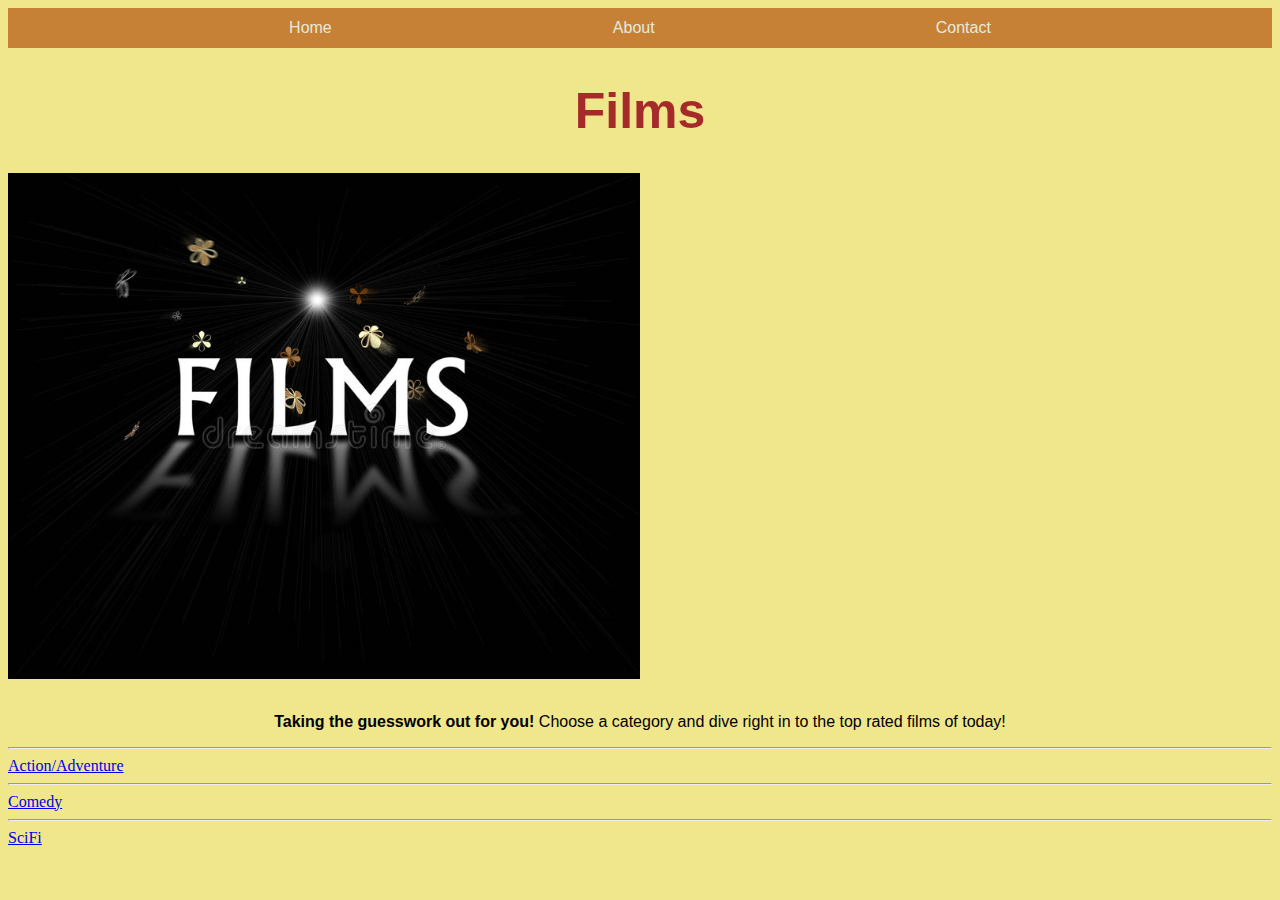
<file: index.html>
<!DOCTYPE html>
<html lang="en">
<head>
    <meta charset="UTF-8">
    <title>Home</title>
    <link rel="stylesheet" href="style.css">
</head>
<body>
   <div id="navbar">
       <a href="index.html">Home</a>
       <a href="about.html">About</a>
       <a href="contact.html">Contact</a>
       <!--background-image: url("image.jpg");-->
   </div> 
   <div>
       <h1>Films</h1>
   </div>
   <div>
       <img class="container smallimage" src="logotwo.jpg" alt="logoofilm">
       <br>
       <p class="welcome"><strong>Taking the guesswork out for you!</strong> Choose a category and dive right in to the top rated films of today!<hr> 
        <a href="action.html">Action/Adventure</a><hr>
        <a href="comedy.html">Comedy</a>
        <hr>
        <a href="scifi.html">SciFi</a></p>
   </div>
</body>
</html>
</file>
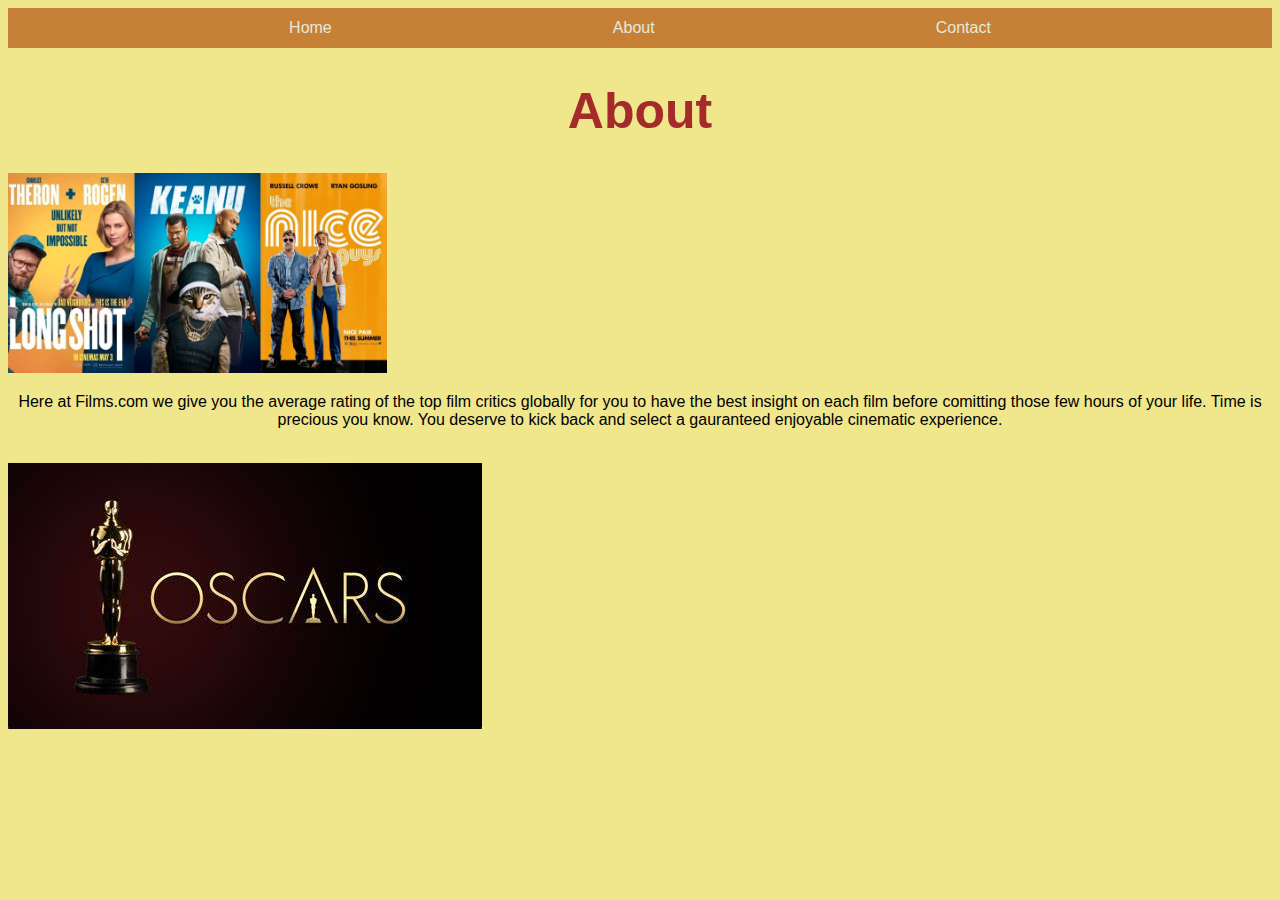
<file: about.html>
<!DOCTYPE html>
<html lang="en">
<head>
    <meta charset="UTF-8">
    <meta http-equiv="X-UA-Compatible" content="IE=edge">
    <meta name="viewport" content="width=device-width, initial-scale=1.0">
    <title>About</title>
    <link rel="stylesheet" href="style.css">
</head>
<body>
    <div id="navbar">
        <a href="index.html">Home</a>
        <a href="about.html">About</a>
        <a href="contact.html">Contact</a>
    </div> 
    <div>
        <h1>About</h1>
    </div>
    <div>
        <img class="smallimage" src="trilogyoffilms.jpg" alt="trilogyoffilms">
        <br>
        <p class="welcome">Here at Films.com we give you the average rating of the top film critics globally for you to have the best insight on each film before comitting those few hours of your life. Time is precious you know. You deserve to kick back and select a gauranteed enjoyable cinematic experience.</p>
        <br> 
        <img src="filmaward.jpg" alt="filmaward">
    </div>
</body>
</html>
</file>
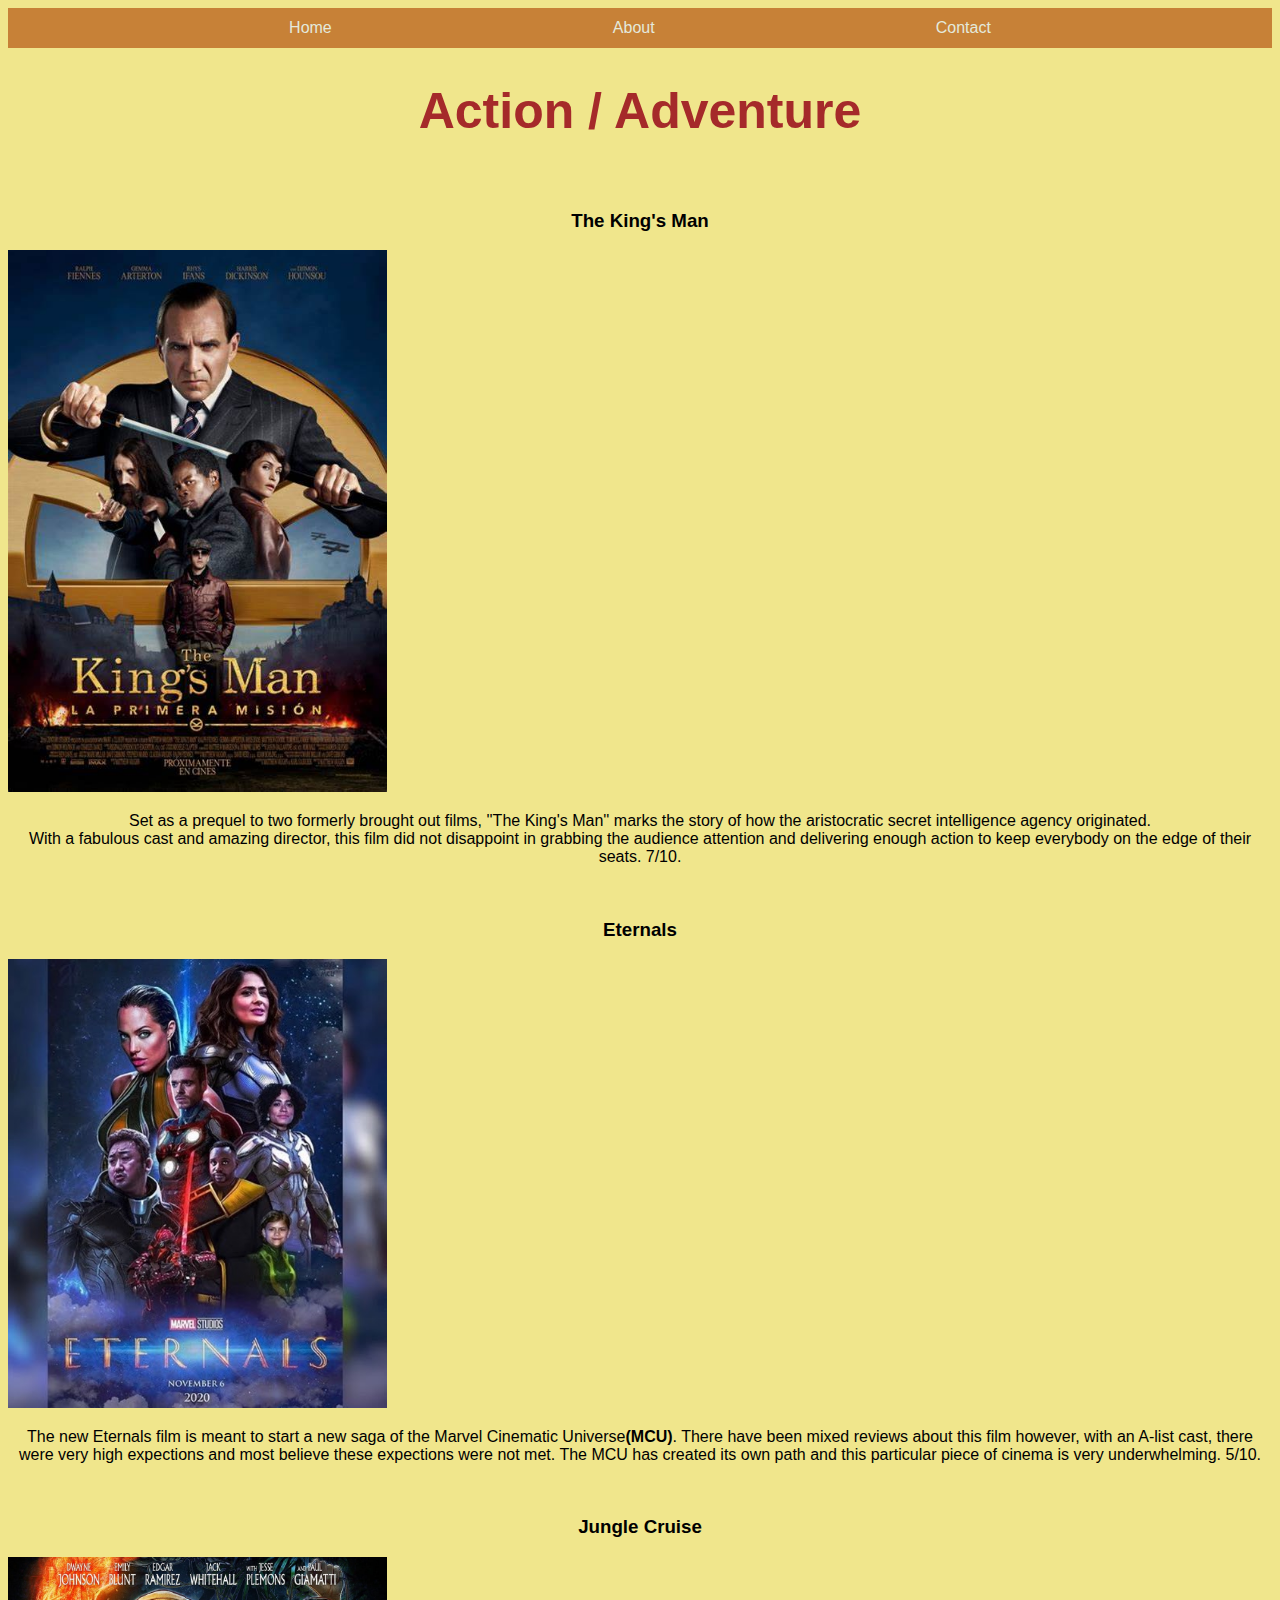
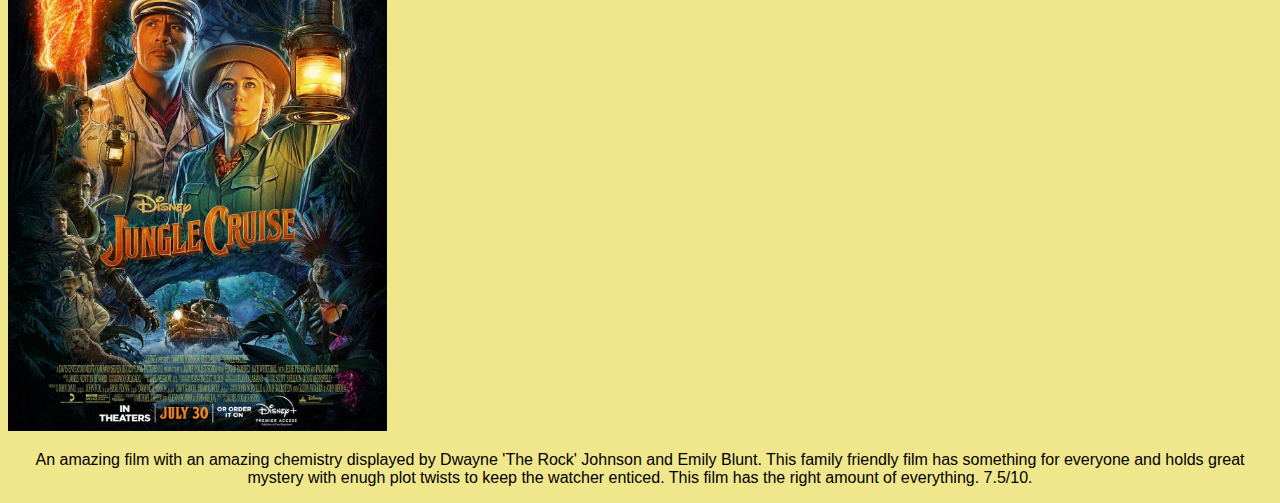
<file: action.html>
<!DOCTYPE html>
<html lang="en">
<head>
    <meta charset="UTF-8">
    <meta http-equiv="X-UA-Compatible" content="IE=edge">
    <meta name="viewport" content="width=device-width, initial-scale=1.0">
    <title>Action/Adventure</title>
    <link rel="stylesheet" href="style.css">
</head>
<body>
    <div id="navbar">
        <a href="index.html">Home</a>
        <a href="about.html">About</a>
        <a href="contact.html">Contact</a>
    </div> 
    <h1>Action / Adventure</h1>
    <br>
    <div>
    <h3 class="welcome">The King's Man</h3>
    <img class="smallimage" src="kingsman.jpg" alt="filmposter">
    <p class="welcome">Set as a prequel to two formerly brought out films, ''The King's Man'' marks the story of how the aristocratic secret intelligence agency originated.<br> With a fabulous cast and amazing director, this film did not disappoint in grabbing the audience attention and delivering enough action to keep everybody on the edge of their seats. 7/10.</p>
    </div>
    <br>
    <div>
        <h3 class="welcome">Eternals</h3>
        <img class="smallimage" src="eternals.jpg" alt="filmposter">
        <p class="welcome">The new Eternals film is meant to start a new saga of the Marvel Cinematic Universe<strong>(MCU)</strong>. There have been mixed reviews about this film however, with an A-list cast, there were very high expections and most believe these expections were not met. The MCU has created its own path and this particular piece of cinema is very underwhelming. 5/10.</p>
    </div>
    <br>
    <div>
        <h3 class="welcome">Jungle Cruise</h3>
        <img class="smallimage" src="junglecruise.jpg" alt="filmposter">
        <p class="welcome">An amazing film with an amazing chemistry displayed by Dwayne 'The Rock' Johnson and Emily Blunt. This family friendly film has something for everyone and holds great mystery with enugh plot twists to keep the watcher enticed. This film has the right amount of everything. 7.5/10.</p>
    </div>
</body>
</html>
</file>
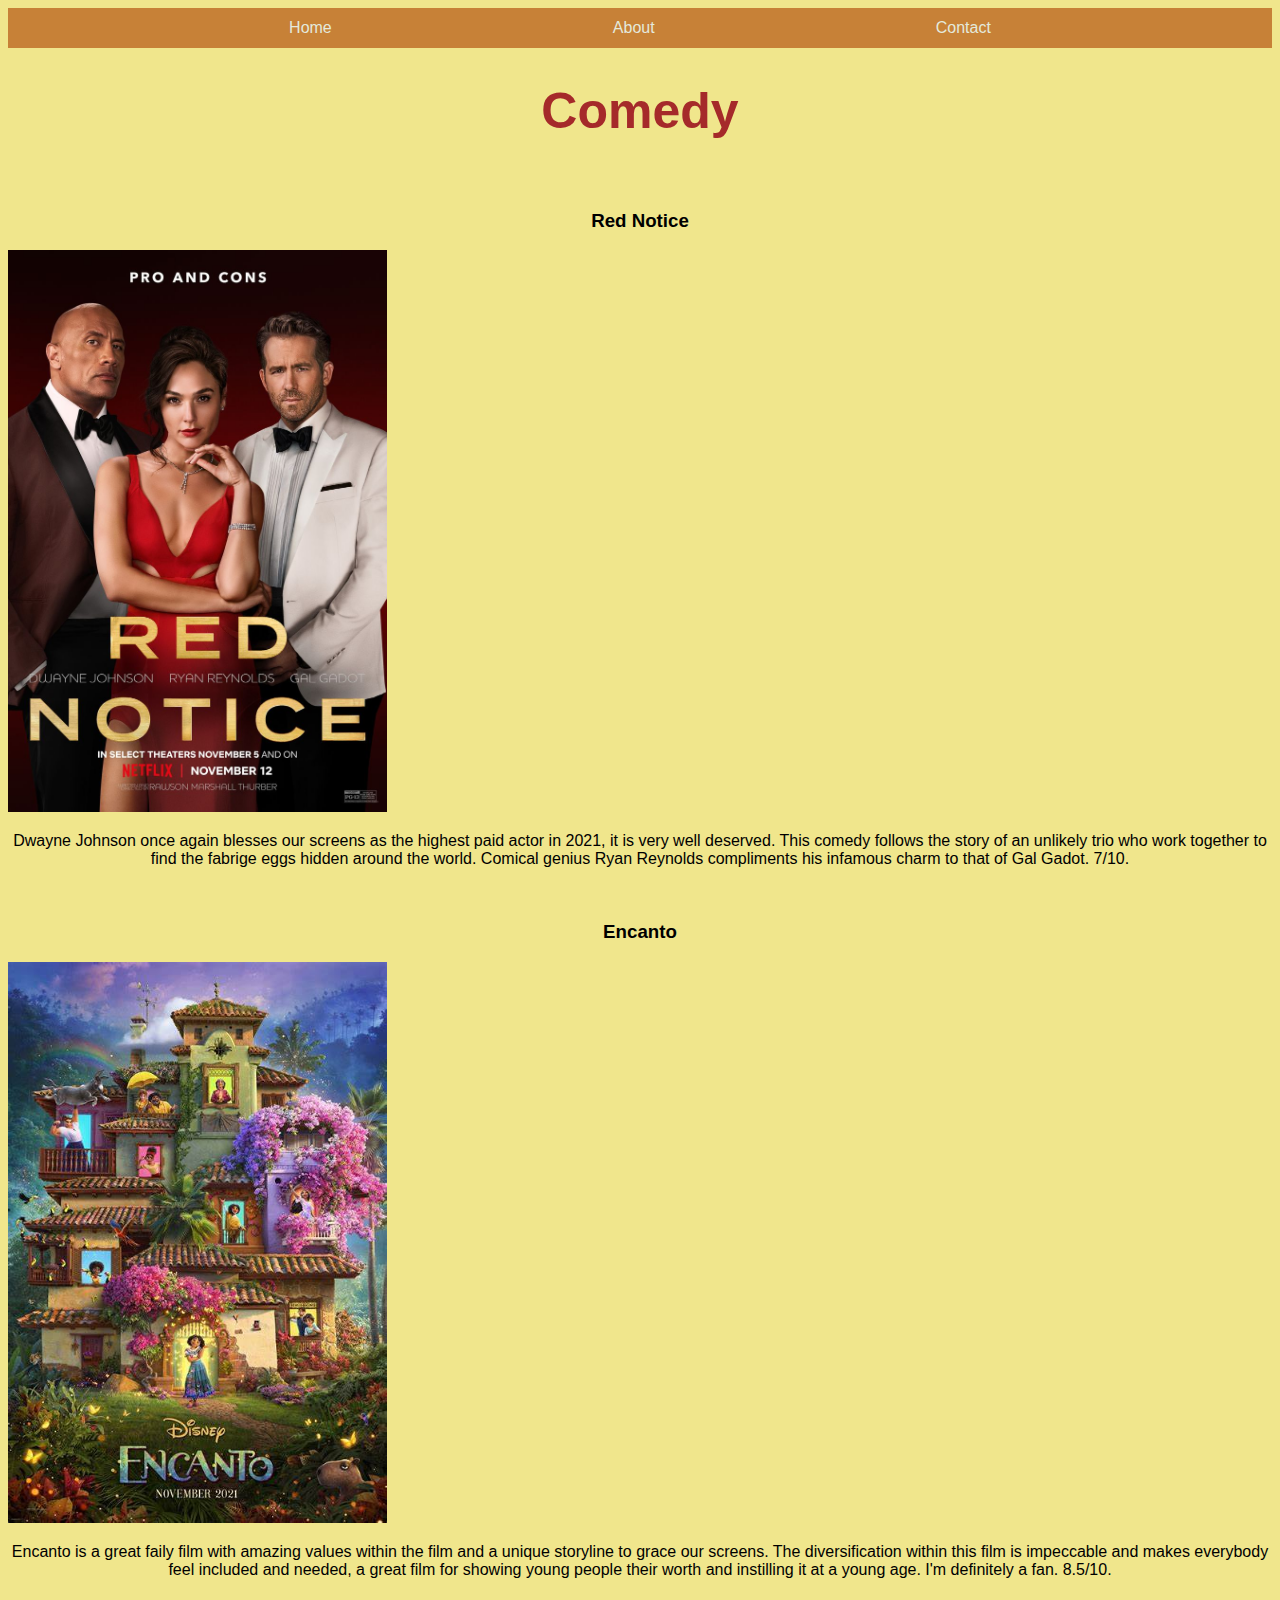
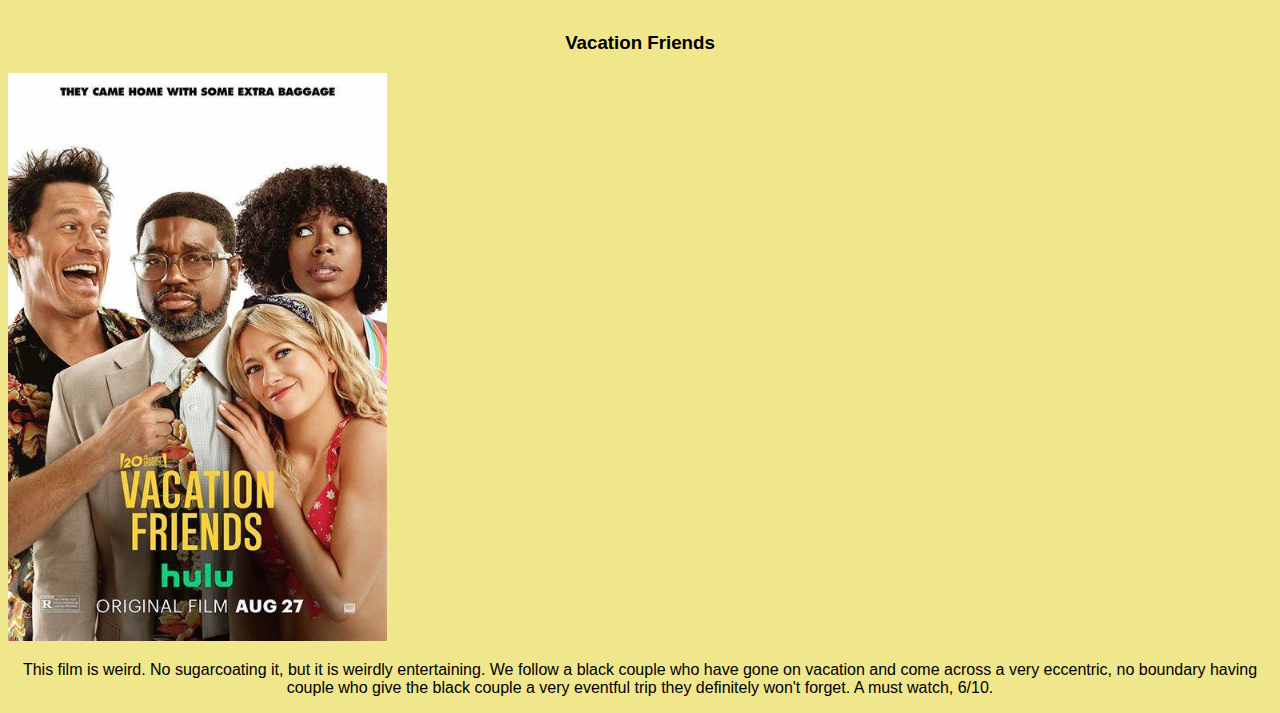
<file: comedy.html>
<!DOCTYPE html>
<html lang="en">
<head>
    <meta charset="UTF-8">
    <meta http-equiv="X-UA-Compatible" content="IE=edge">
    <meta name="viewport" content="width=device-width, initial-scale=1.0">
    <title>Comedy</title>
    <link rel="stylesheet" href="style.css">
</head>
<body>
    <div id="navbar">
        <a href="index.html">Home</a>
        <a href="about.html">About</a>
        <a href="contact.html">Contact</a>
    </div> 
    <h1>Comedy</h1>
    <br>
    <div>
        <h3 class="welcome">Red Notice</h3>
        <img class="smallimage" src="rednotice.jpg" alt="filmposter">
        <p class="welcome">Dwayne Johnson once again blesses our screens as the highest paid actor in 2021, it is very well deserved. This comedy follows the story of an unlikely trio who work together to find the fabrige eggs hidden around the world. Comical genius Ryan Reynolds compliments his infamous charm to that of Gal Gadot. 7/10.</p>
    </div>
    <br>
    <div>
        <h3 class="welcome">Encanto</h3>
        <img class="smallimage" src="encanto.jpg" alt="filmposter">
        <p class="welcome">Encanto is a great faily film with amazing values within the film and a unique storyline to grace our screens. The diversification within this film is impeccable and makes everybody feel included and needed, a great film for showing young people their worth and instilling it at a young age. I'm definitely a fan. 8.5/10.</p>
    </div>
    <br>
    <div>
        <h3 class="welcome">Vacation Friends</h3>
        <img class="smallimage" src="vacationfriends.jpg" alt="filmposter">
        <p class="welcome">This film is weird. No sugarcoating it, but it is weirdly entertaining. We follow a black couple who have gone on vacation and come across a very eccentric, no boundary having couple who give the black couple a very eventful trip they definitely won't forget. A must watch, 6/10.</p>
    </div>
</body>
</html>
</file>
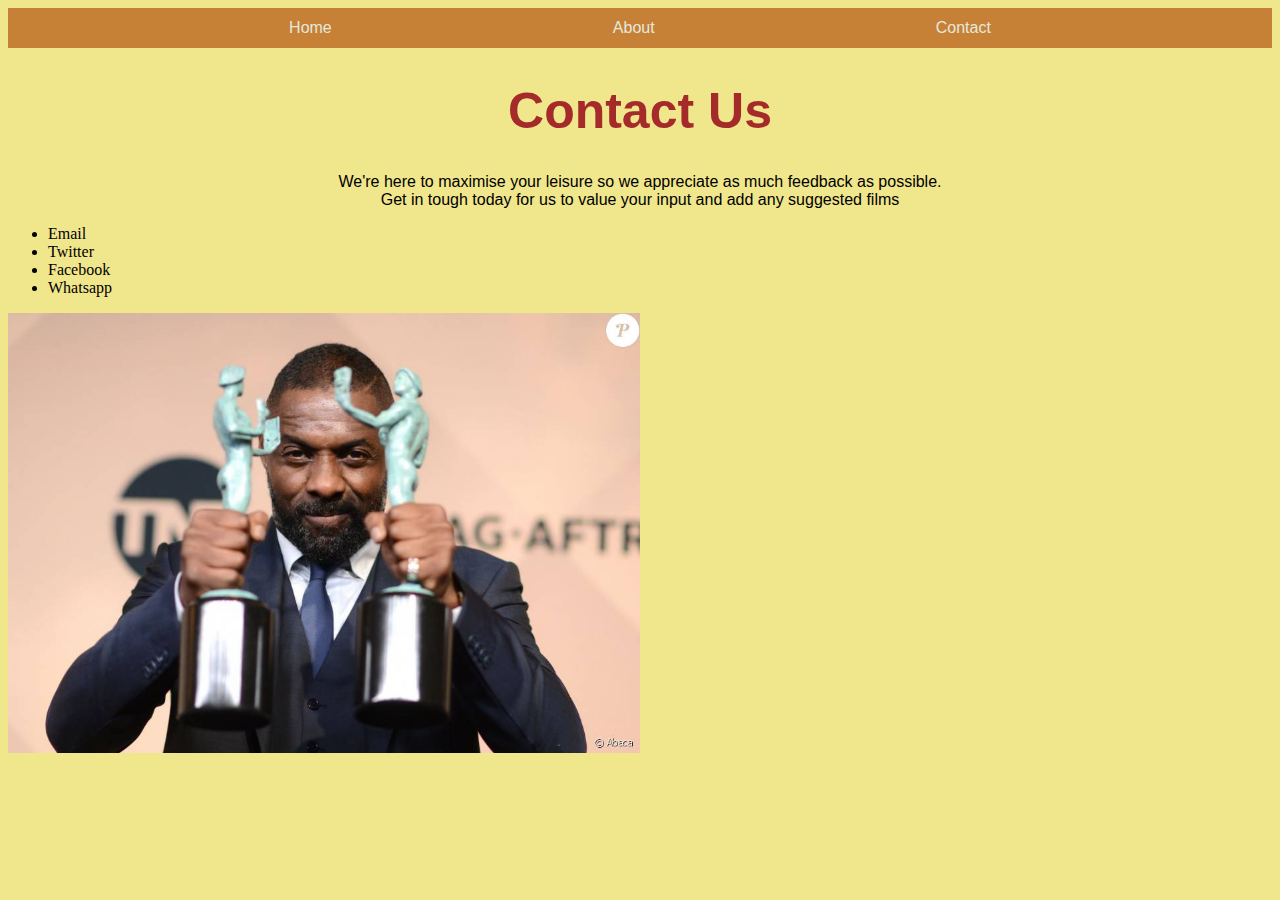
<file: contact.html>
<!DOCTYPE html>
<html lang="en">
<head>
    <meta charset="UTF-8">
    <meta http-equiv="X-UA-Compatible" content="IE=edge">
    <meta name="viewport" content="width=device-width, initial-scale=1.0">
    <title>Contact</title>
    <link rel="stylesheet" href="style.css">
</head>
<body>
    <div id="navbar">
        <a href="index.html">Home</a>
        <a href="about.html">About</a>
        <a href="contact.html">Contact</a>
    </div> 
    <div>
        <h1>Contact Us</h1>
        <p class="welcome">We're here to maximise your leisure so we appreciate as much feedback as possible.<br> Get in tough today for us to value your input and add any suggested films</p>
    </div>
    <div>
        <ul>
            <li>Email</li>
            <li>Twitter</li>
            <li>Facebook</li>
            <li>Whatsapp</li>
        </ul>
    </div>
    <div>
        <img class="mediumimage container" src="idris.jpg" alt="actorwithaward">
    </div>
</body>
</html>
</file>
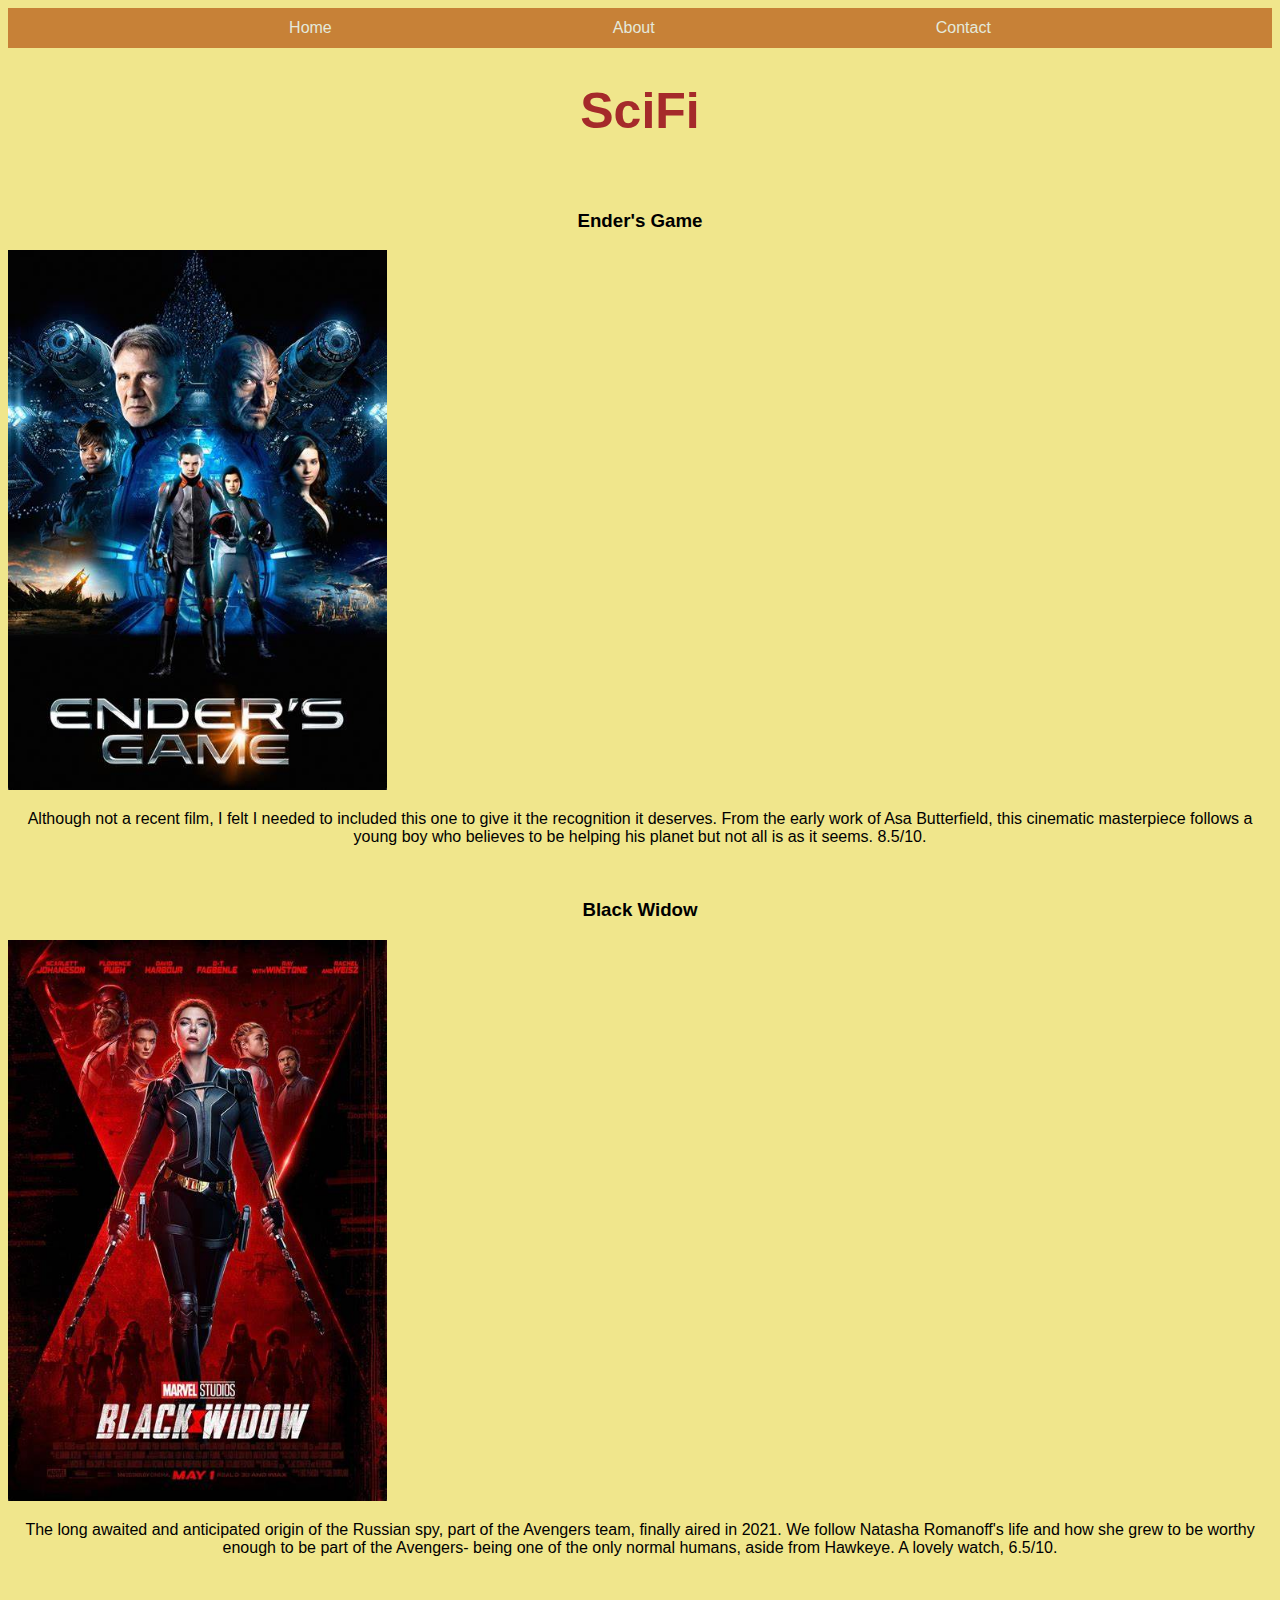
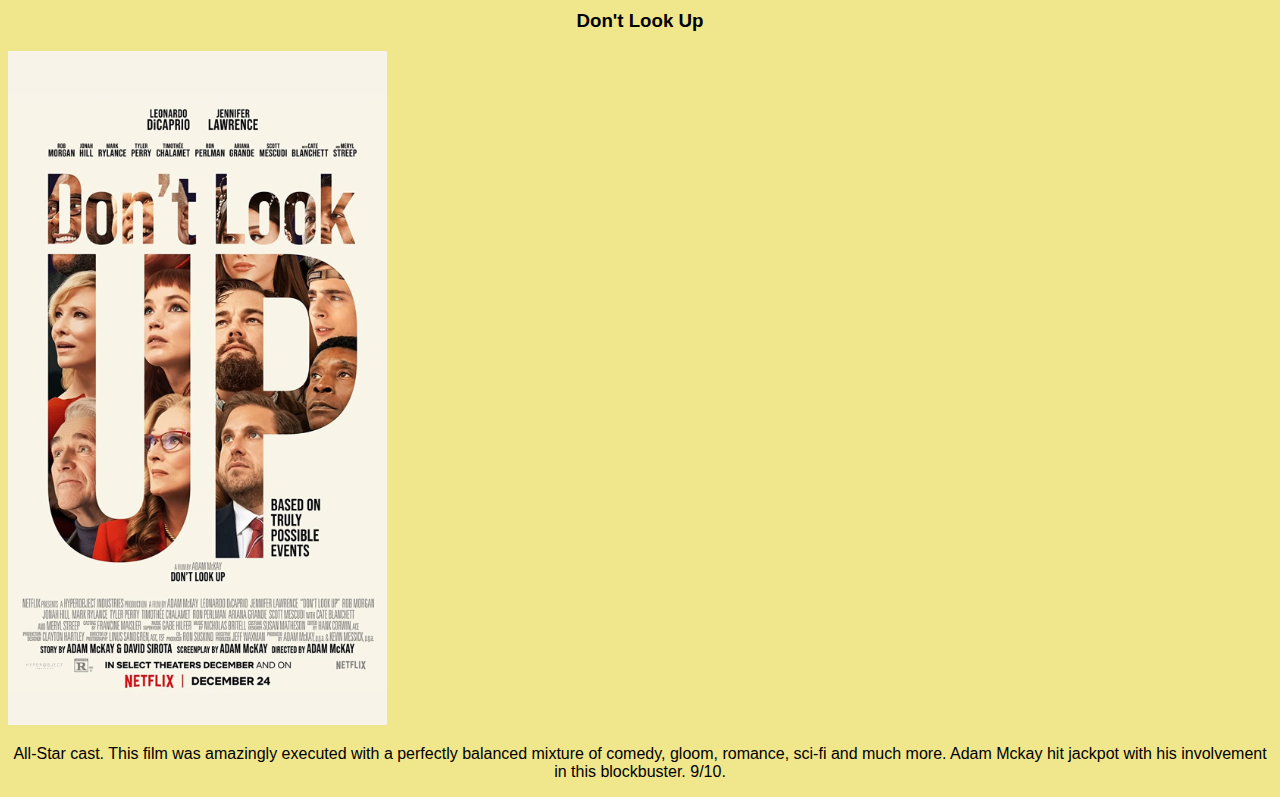
<file: scifi.html>
<!DOCTYPE html>
<html lang="en">
<head>
    <meta charset="UTF-8">
    <meta http-equiv="X-UA-Compatible" content="IE=edge">
    <meta name="viewport" content="width=device-width, initial-scale=1.0">
    <title>SciFi</title>
    <link rel="stylesheet" href="style.css">
</head>
<body>
    <div id="navbar">
        <a href="index.html">Home</a>
        <a href="about.html">About</a>
        <a href="contact.html">Contact</a>
    </div> 
    <h1>SciFi</h1>
    <br>
    <div>
        <h3 class="welcome">Ender's Game</h3>
        <img class="smallimage" src="endersgame.jpg" alt="filmposter">
        <p class="welcome">Although not a recent film, I felt I needed to included this one to give it the recognition it deserves. From the early work of Asa Butterfield, this cinematic masterpiece follows a young boy who believes to be helping his planet but not all is as it seems. 8.5/10.</p>
    </div>
    <br>
    <div>
        <h3 class="welcome">Black Widow</h3>
        <img class="smallimage" src="blackwidow.jpg" alt="filmposter">
        <p class="welcome">The long awaited and anticipated origin of the Russian spy, part of the Avengers team, finally aired in 2021. We follow Natasha Romanoff's life and how she grew to be worthy enough to be part of the Avengers- being one of the only normal humans, aside from Hawkeye. A lovely watch, 6.5/10.</p>
    </div>
    <br>
    <div>
        <h3 class="welcome">Don't Look Up</h3>
        <img class="smallimage" src="dontlookup.jpg" alt="filmposter">
        <p class="welcome">All-Star cast. This film was amazingly executed with a perfectly balanced mixture of comedy, gloom, romance, sci-fi and much more. Adam Mckay hit jackpot with his involvement in this blockbuster. 9/10.</p>
    </div>
</body>
</html>
</file>
<file: style.css>
h1 {
    color:brown;
    font-size: 50px;
    text-align: center;
    font-family: 'Segoe UI', Tahoma, Geneva, Verdana, sans-serif;
}

/* selector {
    property: value;
}*/

body {
    background-color:khaki;
}

/* .class selector name {
    property: value;
} */

.welcome {
    font-family: 'Segoe UI', Tahoma, Geneva, Verdana, sans-serif;
    text-align: center;
}

.large {
    font-size: 30px;
}

.center {
    text-align: center;
}

/* #IDselector {
    property: value;
} (once per page)*/

.smallimage {
    width:30%;
}

.mediumimage {
    width: 60%;
}

.container {
    display:flex;
    justify-content: center;
    align-items: flex-end;
    width:50%;
}

#navbar {
    background-color: rgba(185, 96, 28, 0.755);
    height:40px;
    display:flex;
    justify-content: space-evenly;
    align-items: center;
}

#navbar a {
    color:rgb(228, 233, 220);
    text-decoration: none;
    font-family: 'Segoe UI', Tahoma, Geneva, Verdana, sans-serif;
}

#navbar a:hover {
    color:crimson;
}
</file>
